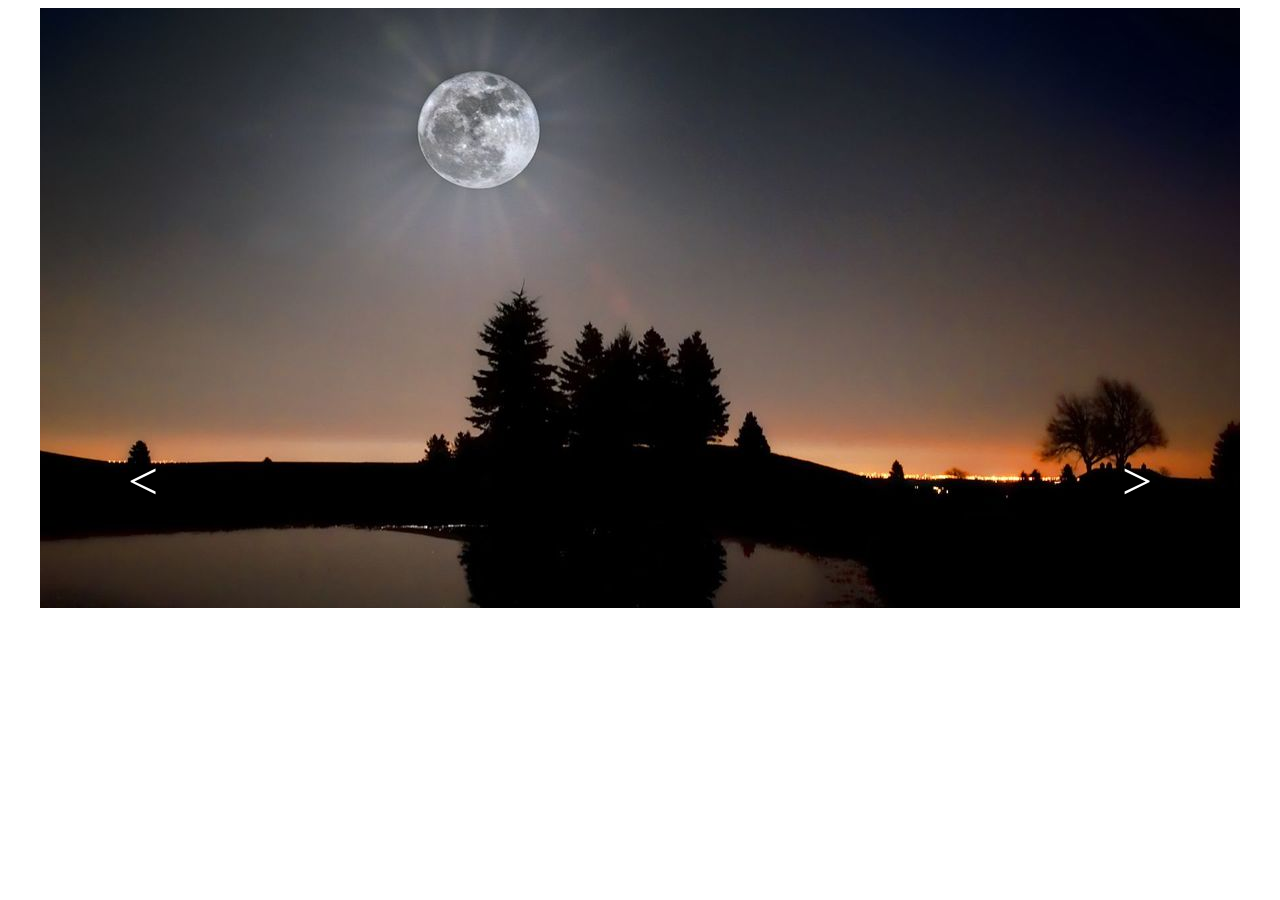
<file: 1010week数组轮播图/index.html>
<!DOCTYPE html>
<html lang="en">
<head>
    <meta charset="UTF-8">
    <title>轮播图</title>
    <link href="style.css" rel="stylesheet"/>
</head>
<body>
<div id="box">
    <div id="content"></div>
    <div class="preButton"><</div>
    <div class="nextButton">></div>
</div>
<script src="main.js"></script>
</body>
</html>
</file>
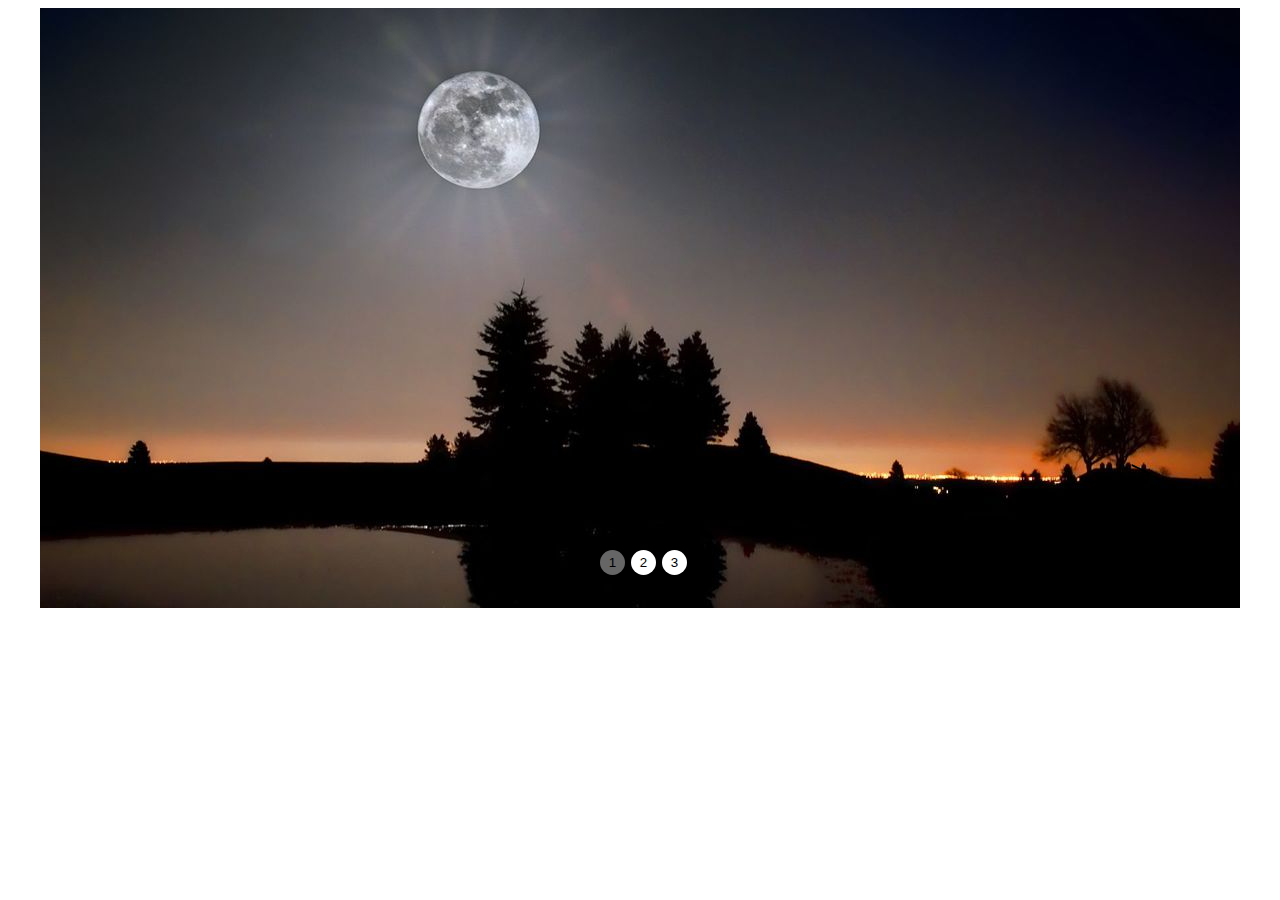
<file: 1013 pm自习/index.html>
<!DOCTYPE html>
<html lang="en">
<head>
    <meta charset="UTF-8">
    <title>Title</title>
    <link href="style.css" rel="stylesheet" type="text/css">
</head>
<body>
<div id="box">
    <div id="content">
        <div id="chooser"></div>
    </div>
    <div id="preButton"><</div>
    <div id="nextButton">></div>
</div>
<script src="main.js"></script>
</body>
</html>
</file>
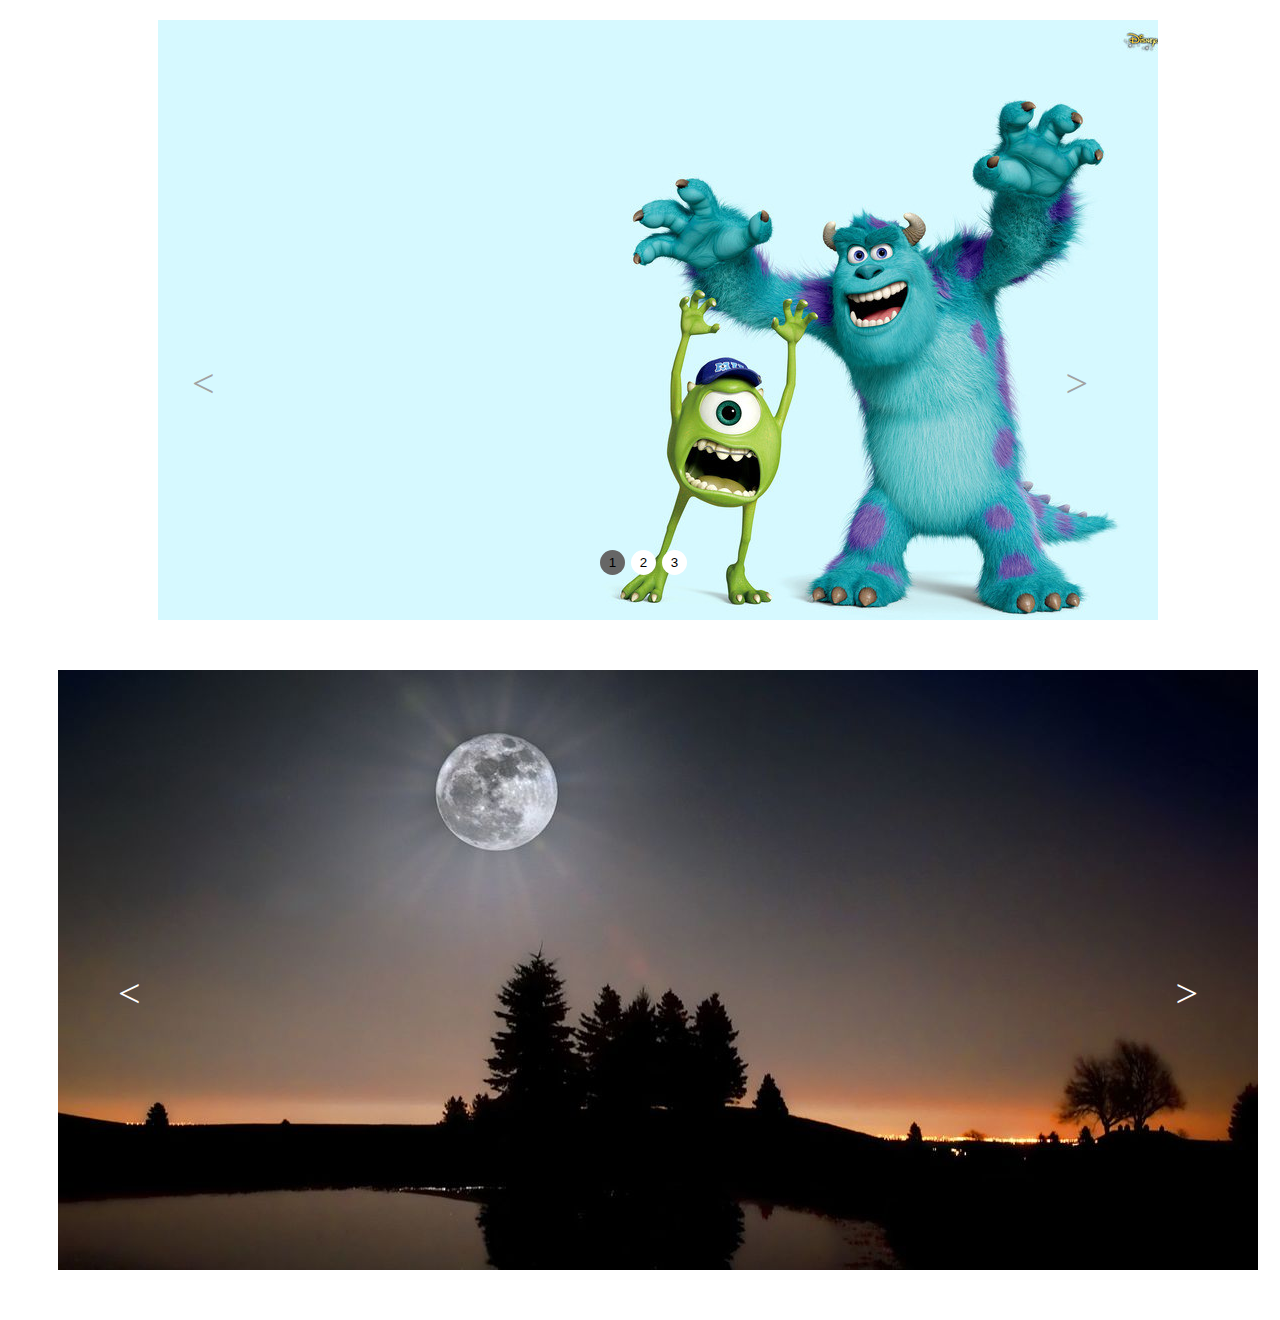
<file: 1014轮播图测试/index.html>
<!DOCTYPE html>
<html lang="en">
<head>
    <meta charset="UTF-8">
    <title>Title</title>
    <link type="text/css" href="style.css" rel="stylesheet">
</head>
<body>
<div id="box1">
    <div id="box">
        <div id="content">
            <div id="chooser"></div>
        </div>
        <div id="preButton"><</div>
        <div id="nextButton">></div>
    </div>
</div>
<div id="box2">
    <div id="box_s">
        <div id="content_s">
            <div id="chooser_s"></div>
        </div>
        <div id="preButton_s"><</div>
        <div id="nextButton_s">></div>
    </div>
</div>
<script src="style.js"></script>
</body>
</html>
</file>
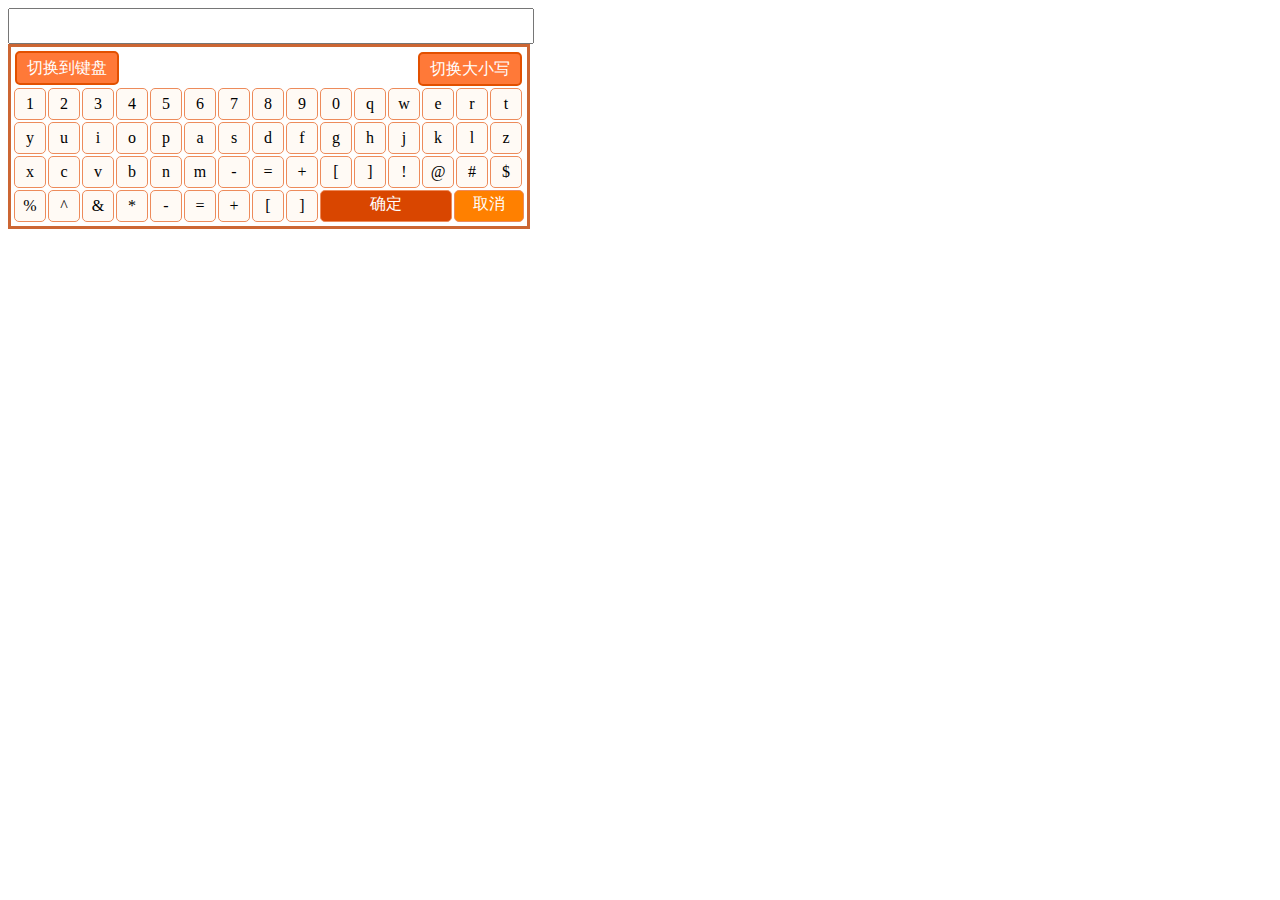
<file: 1017wook/index.html>
<!DOCTYPE html>
<html lang="en">
<head>
    <meta charset="UTF-8">
    <title>Title</title>
    <link rel="stylesheet" href="style.css" type="text/css">
    <script src="jquery.min.js"></script>
</head>
<body>
<input type="text">
<div id="box">
    <div id="left">切换到键盘</div>
    <div id="right">切换大小写</div>
</div>
<script src="main.js"></script>
</body>
</html>
</file>
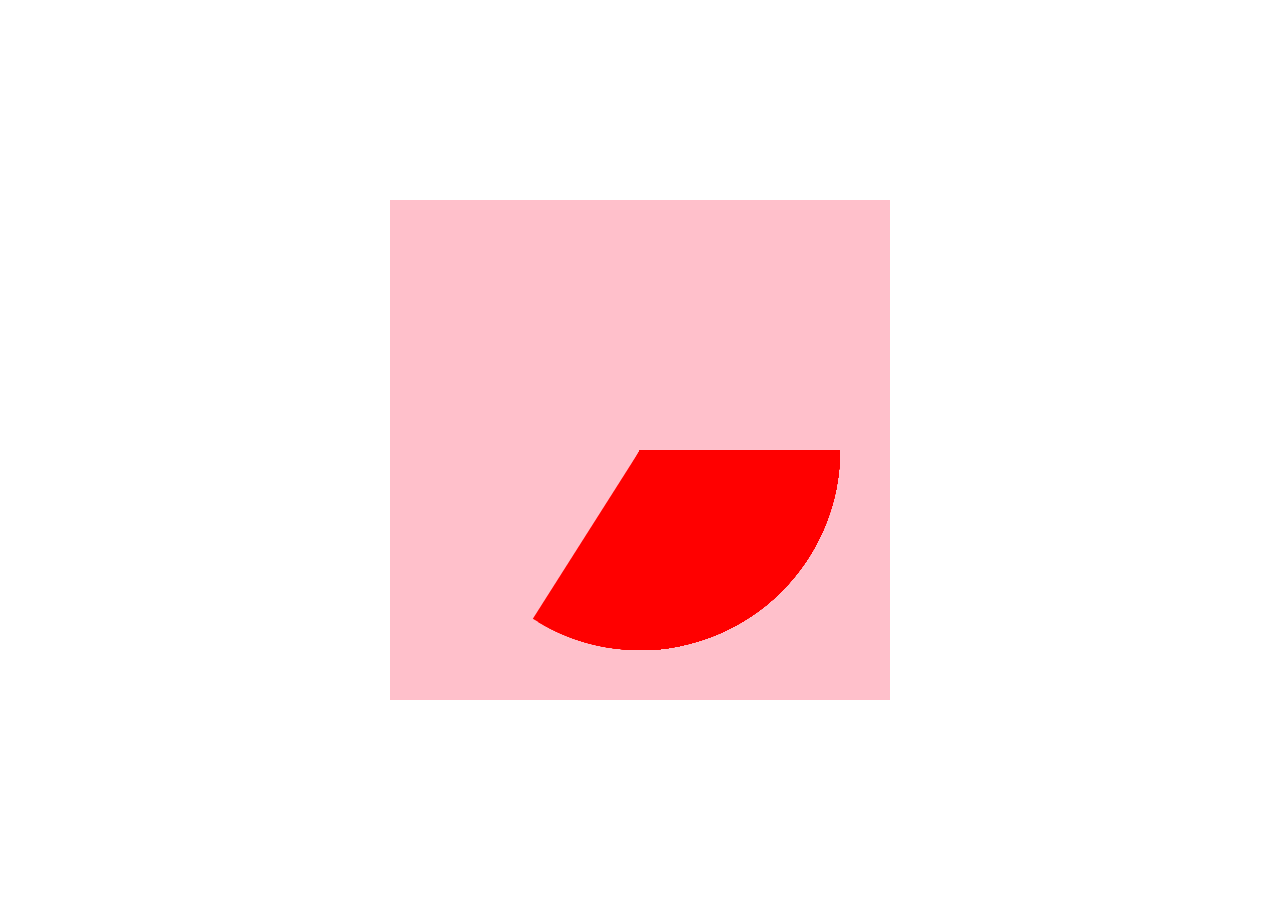
<file: work1110/index.html>
<!DOCTYPE html>
<html lang="en">
<head>
    <meta charset="UTF-8">
    <title>Title</title>
</head>
<style>
    #mycanvas{background:pink;position:absolute;margin: auto;top:0;bottom:0;left:0;right:0;}
</style>
<body>
    <canvas id="mycanvas" width="500" height="500"></canvas>
</body>
<script>
    var ocanvas = document.getElementById("mycanvas");
    var mycanvas = ocanvas.getContext("2d");
    function draw(start,per,color,fn) {
        var nowper = 0;
        var ox = ((200*Math.cos(start+per/2)+250)-250)/2+230;
        var oy= ((200*Math.sin(start+per/2)+250)-250)/2+230;
        var time = setInterval(function () {
            nowper += per / 100;
            if(nowper>=per){
                clearInterval(time);
                nowper=per;
            }
            mycanvas.beginPath();
            mycanvas.fillStyle = color;
            mycanvas.arc(250, 250, 200, start, start + nowper, false);
            mycanvas.lineTo(250, 250);
            mycanvas.closePath();
            mycanvas.fill();
            if(nowper>=per){
                mycanvas.beginPath();
                mycanvas.fillStyle="block";
                mycanvas.font = "20px 宋体";
                mycanvas.closePath();
                mycanvas.fillText((per/(Math.PI*2))*100+"%",ox,oy);
                fn();
            }
        }, 10)
    }
//    百分比转换为弧度
        function content(pernum){
            return(pernum/100)*2*Math.PI;
        }
        draw(0,content(50),"red",function(){
            draw(content(50),content(20),"yellow",function(){
                draw(content(70),content(30),"blue",function(){

                })
            })
        })
</script>
</html>
</file>
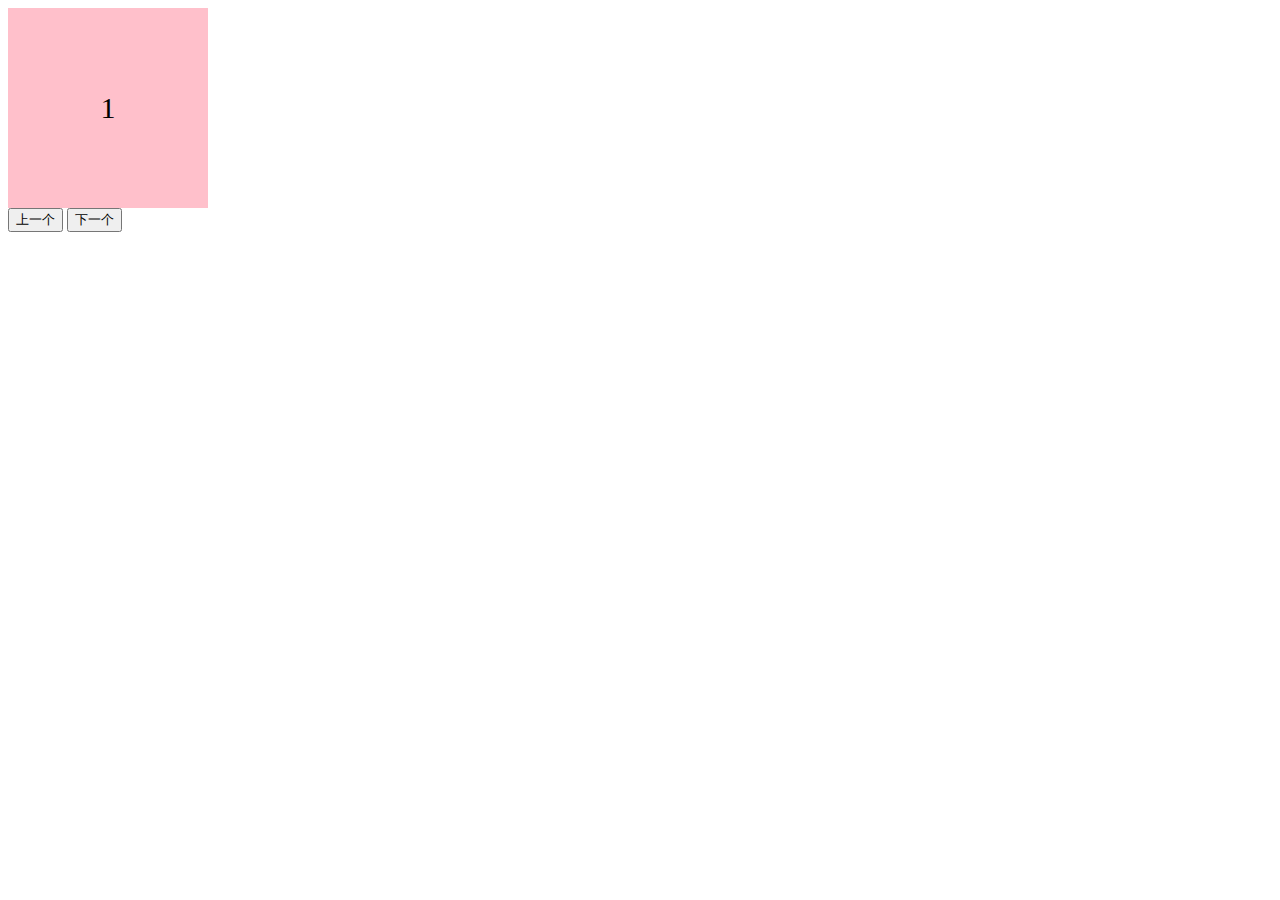
<file: 1013 pm自习/index2.html>
<!DOCTYPE html>
<html lang="en">
<head>
    <meta charset="UTF-8">
    <title>点击切换123</title>
</head>
<style>
    #box{width:200px;height:200px;background:pink;line-height:200px;font-size:30px;text-align:center;}
</style>
<body>
    <div id="box"></div>
    <button id="preButton">上一个</button>
    <button id="nextButton">下一个</button>
<script>
    var i=1;
    var box=document.getElementById("box");
    box.textContent=i;

    var nextButton=document.getElementById("nextButton");
    nextButton.onclick=function(){
        next();
    };
    var preButton=document.getElementById("preButton");
    preButton.onclick=function(){
        pre();
    };
    function next(){
        i++;
        if(i===4){
            i=1;
        }
        box.textContent=i;
    }
    function pre(){
        i--;
        if(i===0){
            i=3
        }
        box.textContent=i;
    }
</script>
</body>
</html>
</file>
<file: 1010week数组轮播图/style.css>
#box{
    width: 1200px;
    height:600px;
    margin:0 auto;
    background: #000;
    overflow: hidden;
}
#content{
    width: 1200px;
    height:600px;
    cursor: pointer;
}

#box .preButton {
    left: 10%;
    position: absolute;
    top:50%;
    font-size: 40pt;
    color: #ffffff;
}
#box .nextButton {
    right: 10%;
    position: absolute;
    top:50%;
    font-size: 40pt;
    color: #ffffff;
}
</file>
<file: 1013 pm自习/style.css>
#box{
    width: 1200px;
    height:600px;
    margin:0 auto;
    background: #000;
    overflow: hidden;
}
#content{
    width: 1200px;
    height:600px;
    cursor: pointer;
}

#preButton {
    left: 10%;
    position: absolute;
    top:50%;
    font-size: 40pt;
    color: #000;
}
#nextButton {
    right: 10%;
    position: absolute;
    top:50%;
    font-size: 40px;
    color: #000;
}
#chooser{
    width: 217px;
    height: 25px;
    /*background: #fff;*/
    position: absolute;
    left: 600px;
    top: 550px;
}
.choosers{
    width: 25px;
    height: 25px;
    border-radius: 100%;
    background: #fff;
    float: left;
    margin-right: 6px;
    cursor: pointer;
    border-style: none;
    outline: none;
}
</file>
<file: 1014轮播图测试/style.css>
/*-------------------第一个轮播图------------------*/
#box1{
    width:1300px;
    height:600px;
    margin:20px auto;
    /*background:#000;*/
}
#box{
    width:1000px;
    height:600px;
    background:#a2a2a2;
    margin:0 auto;
}
#content{
    width:1000px;
    height:600px;
    overflow:hidden;
    cursor: pointer
}
#preButton{
    font-size:40px;
    color:#a2a2a2;
    position:absolute;
    top:40%;
    left:15%;
}
#nextButton{
    font-size:40px;
    color:#a2a2a2;
    position:absolute;
    top:40%;
    right:15%;
}
#chooser{
    width: 217px;
    height: 25px;
    position: absolute;
    left: 600px;
    top: 550px;
}
.choosers{
    width: 25px;
    height: 25px;
    border-radius: 100%;
    background: #fff;
    float: left;
    margin-right: 6px;
    cursor: pointer;
    border-style: none;
    outline: none;
}
/*------------------第二个轮播图----------------*/
#box2{
    width:1300px;
    height:600px;
    margin:50px auto;
    /*background:#000;*/
}
#box_s{
    width:1200px;
    height:600px;
    margin:0 auto ;
    background:#a2a2a2;
    position: relative;
}
#content_s{
    width: 1200px;
    height:600px;
    overflow: hidden;
    cursor: pointer
}
#preButton_s{
    font-size:40px;
    color:#fff;
    position:absolute;
    top:50%;
    left:5%;
}
#nextButton_s{
    font-size:40px;
    color:#fff;
    position:absolute;
    top:50%;
    right:5%;
}
</file>
<file: 1017wook/style.css>
#box{
    width: 512px;
    height:175px;
    /*margin:0 auto;*/
    border:3px solid #cc6633;
    position: relative;
    padding: 2px;
}
#left{
    width: 100px;
    height:30px;
    background:#ff7938;
    border:2px solid #e25000;
    margin:2px;
    border-radius:5px;
    color:#fff;
    text-align: center;
    line-height: 30px;
}
#right{
    width:100px;
    height:30px;
    background:#ff7938;
    border-radius:5px;
    color:#fff;
    border:2px solid #e25000;
    position: absolute;
    top:3px;
    right:3px;
    margin:2px;
    text-align: center;
    line-height: 30px;
}
input{
    width: 518px;
    height:30px;
}
</file>
